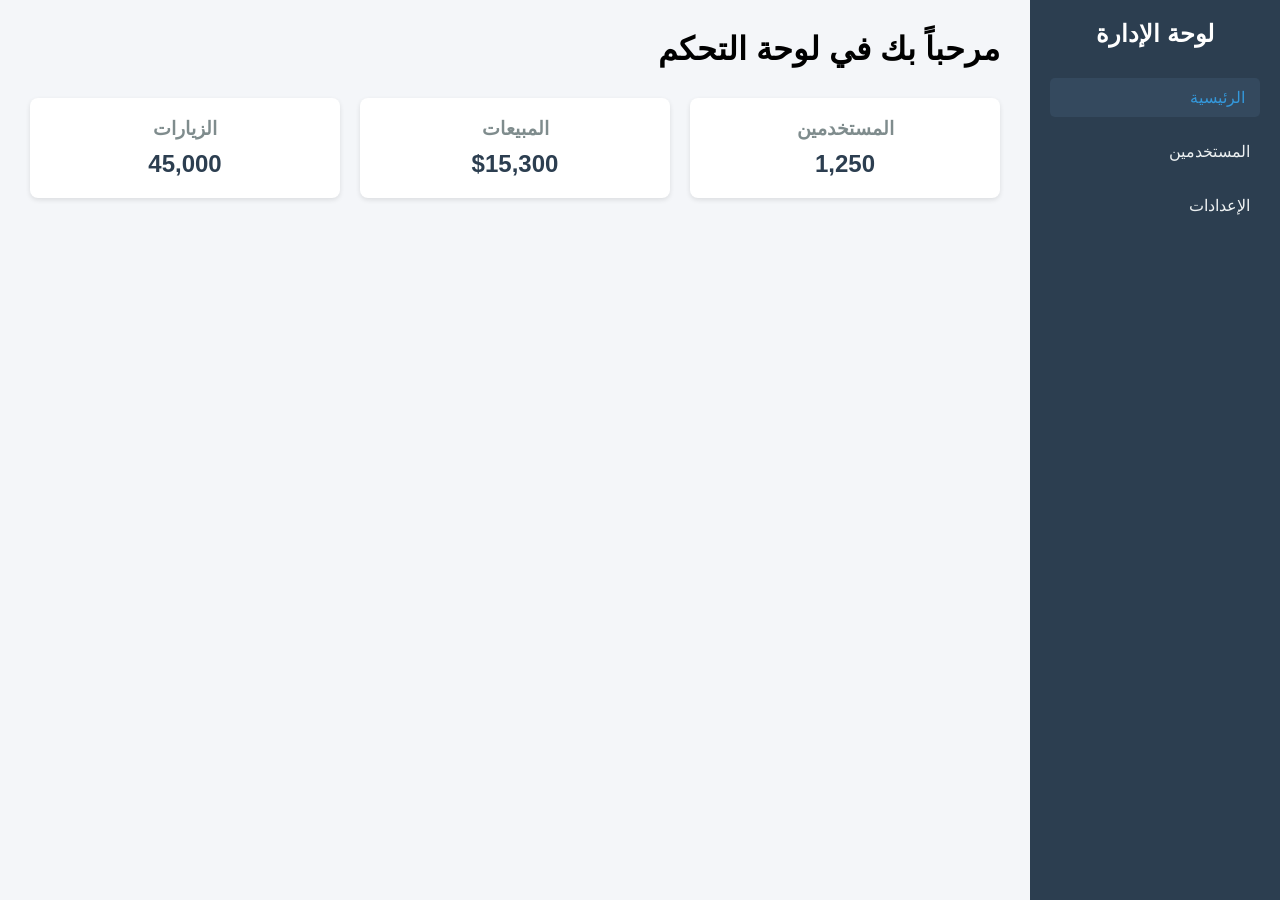
<file: index.html>
<!DOCTYPE html>
<html lang="ar" dir="rtl">
<head>
  <meta charset="UTF-8">
  <meta name="viewport" content="width=device-width, initial-scale=1.0">
  <title>لوحة التحكم | الرئيسية</title>
  <link rel="stylesheet" href="style.css">
</head>
<body>
  <div class="dashboard-container">
    <aside class="sidebar">
      <h2>لوحة الإدارة</h2>
      <ul>
        <li><a href="index.html" class="active">الرئيسية</a></li>
        <li><a href="users.html">المستخدمين</a></li>
        <li><a href="settings.html">الإعدادات</a></li>
      </ul>
    </aside>

    <main class="main-content">
      <header>
        <h1>مرحباً بك في لوحة التحكم</h1>
      </header>

      <section class="stats-grid">
        <div class="card"><h3>المستخدمين</h3><p>1,250</p></div>
        <div class="card"><h3>المبيعات</h3><p>$15,300</p></div>
        <div class="card"><h3>الزيارات</h3><p>45,000</p></div>
      </section>
    </main>
  </div>
</body>
</html>
</file>
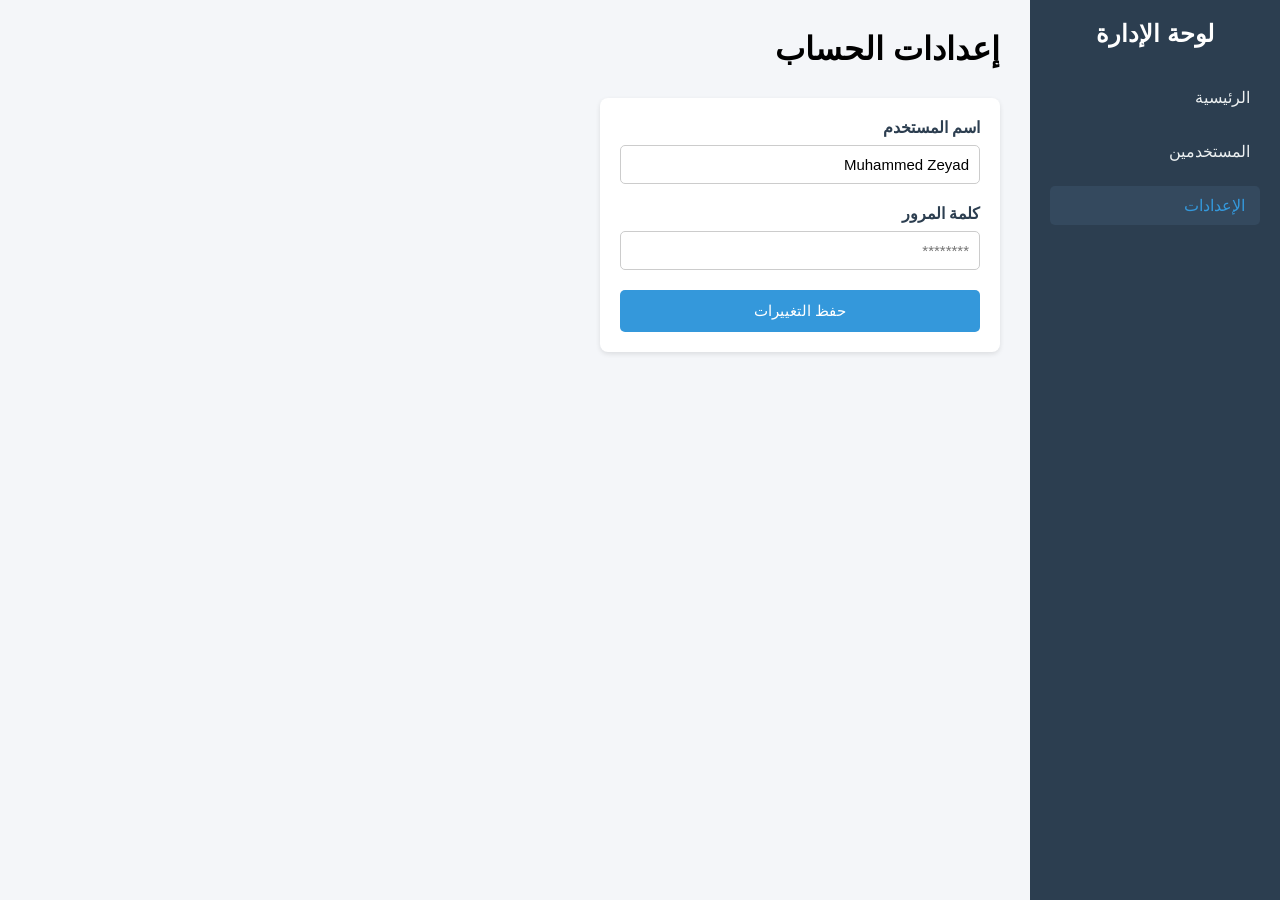
<file: settings.html>
<!DOCTYPE html>
<html lang="ar" dir="rtl">
<head>
  <meta charset="UTF-8">
  <meta name="viewport" content="width=device-width, initial-scale=1.0">
  <title>لوحة التحكم | الإعدادات</title>
  <link rel="stylesheet" href="style.css">
</head>
<body>
  <div class="dashboard-container">
    <aside class="sidebar">
      <h2>لوحة الإدارة</h2>
      <ul>
        <li><a href="index.html">الرئيسية</a></li>
        <li><a href="users.html">المستخدمين</a></li>
        <li><a href="settings.html" class="active">الإعدادات</a></li>
      </ul>
    </aside>

    <main class="main-content">
      <header>
        <h1>إعدادات الحساب</h1>
      </header>

      <form class="settings-form">
        <label for="username">اسم المستخدم</label>
        <input type="text" id="username" name="username" value="Muhammed Zeyad">

        <label for="password">كلمة المرور</label>
        <input type="password" id="password" name="password" placeholder="********">

        <button type="submit">حفظ التغييرات</button>
      </form>
    </main>
  </div>
</body>
</html>
</file>
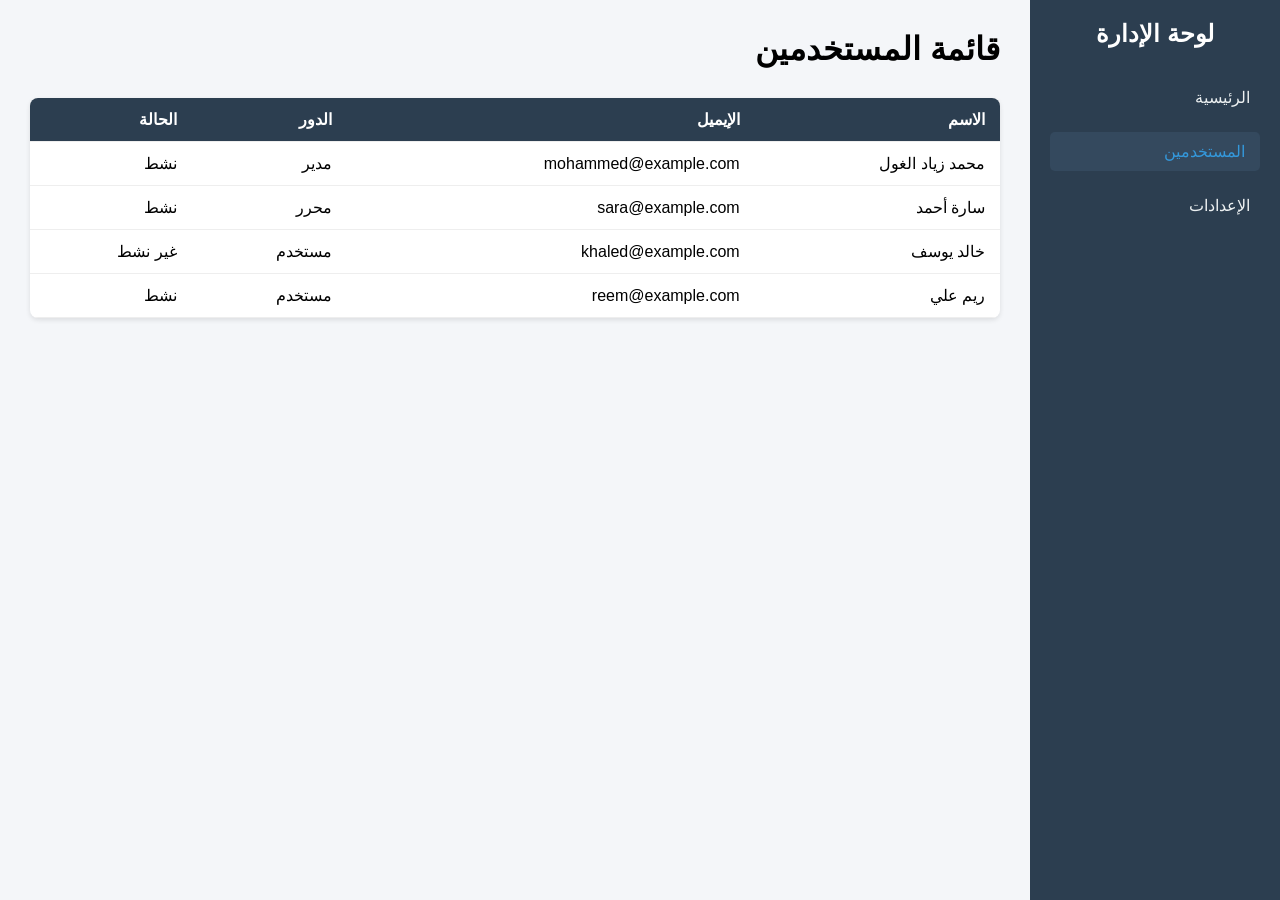
<file: users.html>
<!DOCTYPE html>
<html lang="ar" dir="rtl">
<head>
  <meta charset="UTF-8">
  <meta name="viewport" content="width=device-width, initial-scale=1.0">
  <title>لوحة التحكم | المستخدمين</title>
  <link rel="stylesheet" href="style.css">
</head>
<body>
  <div class="dashboard-container">
    <aside class="sidebar">
      <h2>لوحة الإدارة</h2>
      <ul>
        <li><a href="index.html">الرئيسية</a></li>
        <li><a href="users.html" class="active">المستخدمين</a></li>
        <li><a href="settings.html">الإعدادات</a></li>
      </ul>
    </aside>

    <main class="main-content">
      <header>
        <h1>قائمة المستخدمين</h1>
      </header>

      <table class="users-table">
        <thead>
          <tr>
            <th>الاسم</th>
            <th>الإيميل</th>
            <th>الدور</th>
            <th>الحالة</th>
          </tr>
        </thead>
        <tbody>
          <tr>
            <td>محمد زياد الغول</td>
            <td>mohammed@example.com</td>
            <td>مدير</td>
            <td>نشط</td>
          </tr>
          <tr>
            <td>سارة أحمد</td>
            <td>sara@example.com</td>
            <td>محرر</td>
            <td>نشط</td>
          </tr>
          <tr>
            <td>خالد يوسف</td>
            <td>khaled@example.com</td>
            <td>مستخدم</td>
            <td>غير نشط</td>
          </tr>
          <tr>
            <td>ريم علي</td>
            <td>reem@example.com</td>
            <td>مستخدم</td>
            <td>نشط</td>
          </tr>
        </tbody>
      </table>
    </main>
  </div>
</body>
</html>
</file>
<file: style.css>
/* إزالة المسافات الافتراضية للمتصفح */
* {
  margin: 0;
  padding: 0;
  box-sizing: border-box;
}

body {
  font-family: 'Arial', sans-serif;
  background-color: #f4f6f9;
}

/* التخطيط الشبكي للحاوية الكبيرة */
.dashboard-container {
  display: grid;
  grid-template-columns: 250px 1fr; /* العمود الأول 250 بكسل، العمود الثاني يأخذ باقي المساحة */
  min-height: 100vh; /* جعل طول الموقع يأخذ كامل ارتفاع الشاشة */
}

/* تنسيق الشريط الجانبي */
.sidebar {
  background-color: #2c3e50;
  color: white;
  padding: 20px;
}

.sidebar h2 {
  margin-bottom: 30px;
  text-align: center;
}

.sidebar ul {
  list-style: none;
}

.sidebar ul li {
  margin-bottom: 15px;
}

.sidebar ul li a {
  color: #ecf0f1;
  text-decoration: none;
  display: block;
  padding: 10px;
  border-radius: 5px;
  transition: 0.3s;
}

/* تأثير المرور وتنسيق الصفحة النشطة */
.sidebar ul li a:hover,
.sidebar ul li a.active {
  background-color: #34495e;
  color: #3498db;
  padding-right: 15px; /* إزاحة بسيطة لإعطاء حيوية */
}

/* تنسيق المحتوى الرئيسي */
.main-content {
  padding: 30px;
}

header {
  margin-bottom: 30px;
}

/* تقسيم الكروت باستخدام Grid */
.stats-grid {
  display: grid;
  grid-template-columns: repeat(auto-fit, minmax(200px, 1fr));
  gap: 20px;
}

.card {
  background-color: white;
  padding: 20px;
  border-radius: 8px;
  box-shadow: 0 2px 5px rgba(0, 0, 0, 0.1);
  text-align: center;
}

.card h3 {
  color: #7f8c8d;
  margin-bottom: 10px;
}

.card p {
  font-size: 24px;
  font-weight: bold;
  color: #2c3e50;
}

/* تنسيق جدول المستخدمين */
.users-table {
  width: 100%;
  border-collapse: collapse;
  background-color: white;
  border-radius: 8px;
  overflow: hidden;
  box-shadow: 0 2px 5px rgba(0, 0, 0, 0.1);
}

.users-table th,
.users-table td {
  padding: 12px 15px;
  text-align: right;
  border-bottom: 1px solid #eee;
}

.users-table th {
  background-color: #2c3e50;
  color: white;
}

.users-table tbody tr:hover {
  background-color: #f4f6f9;
}

/* تنسيق نموذج الإعدادات */
.settings-form {
  background-color: white;
  padding: 20px;
  border-radius: 8px;
  box-shadow: 0 2px 5px rgba(0, 0, 0, 0.1);
  max-width: 400px;
  display: flex;
  flex-direction: column;
}

.settings-form label {
  margin-bottom: 8px;
  font-weight: bold;
  color: #2c3e50;
}

.settings-form input {
  padding: 10px;
  margin-bottom: 20px;
  border: 1px solid #ccc;
  border-radius: 5px;
  font-size: 15px;
}

.settings-form button {
  background-color: #3498db;
  color: white;
  border: none;
  padding: 12px;
  border-radius: 5px;
  font-size: 15px;
  cursor: pointer;
  transition: 0.3s;
}

.settings-form button:hover {
  background-color: #2c3e50;
}
</file>
